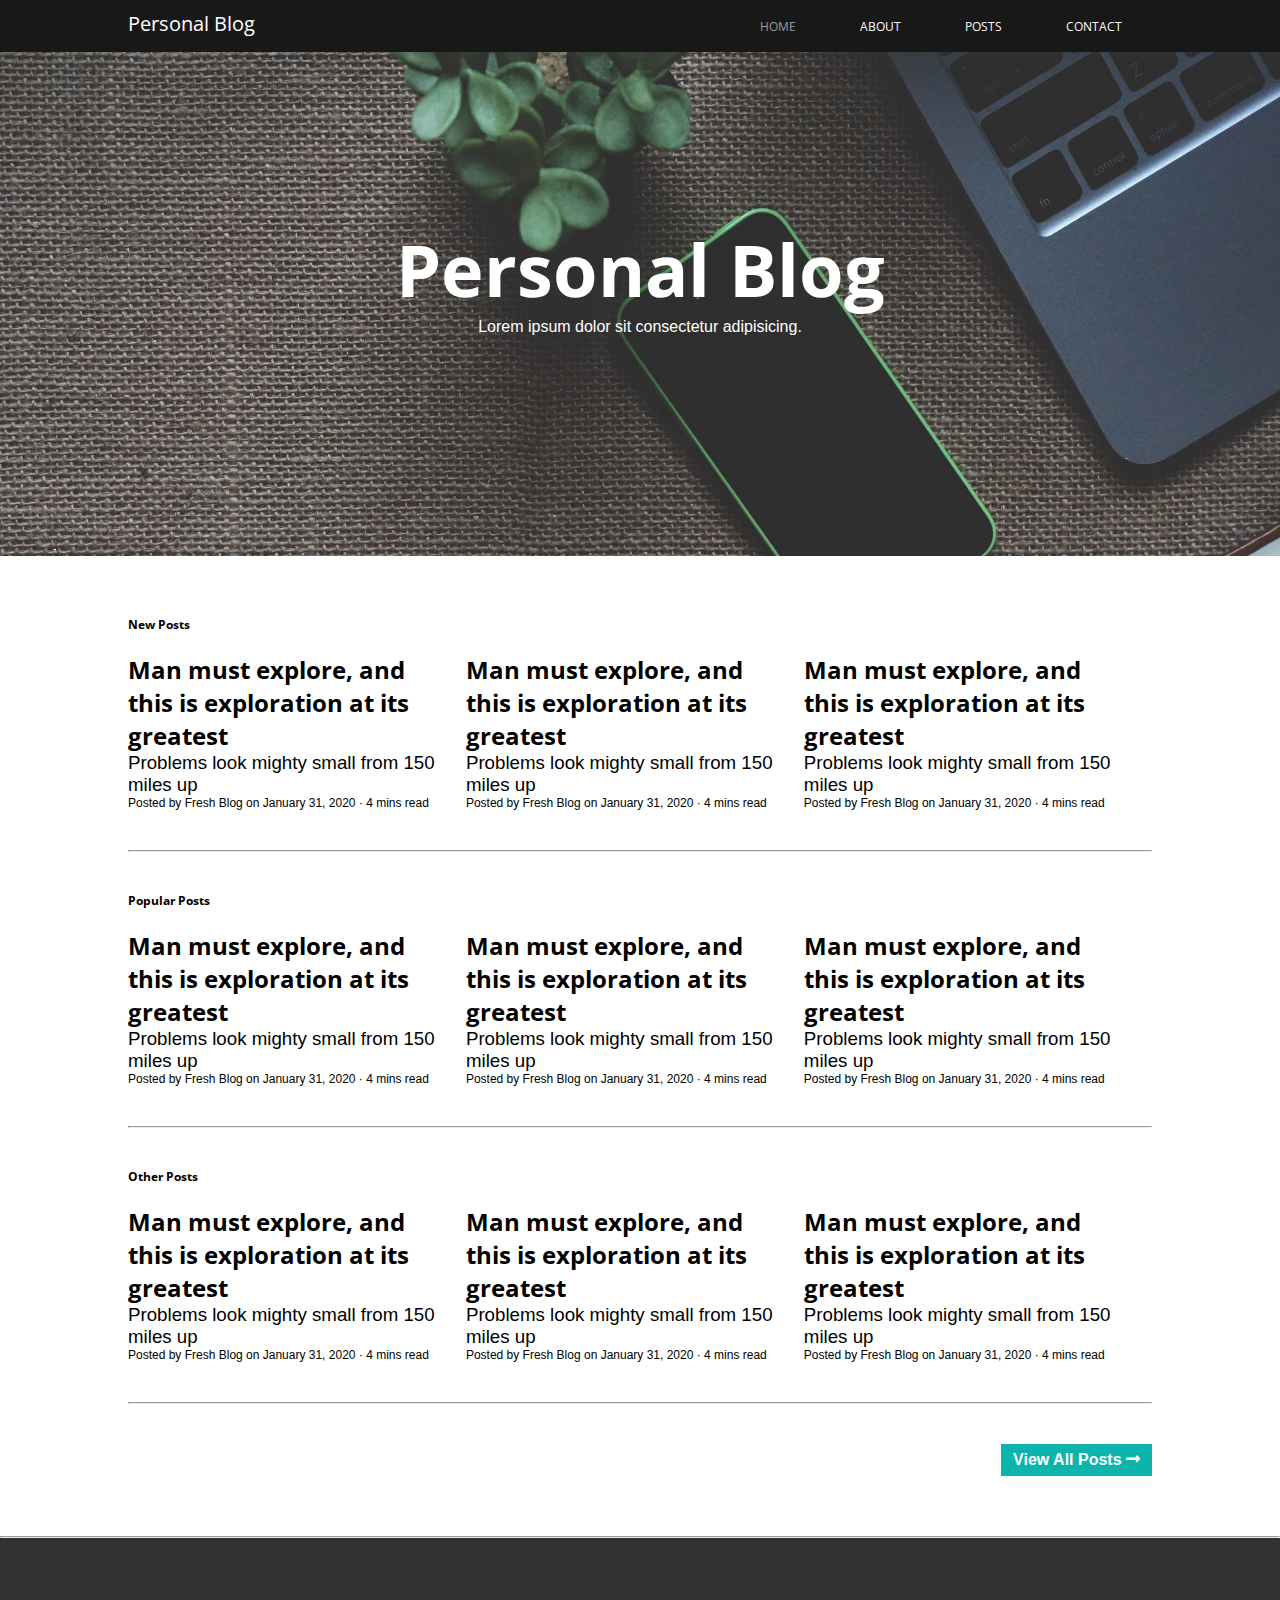
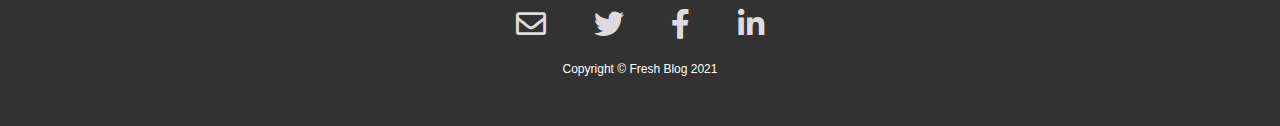
<file: index.html>
<!DOCTYPE html>
<html lang="en">
<head>
    <meta charset="UTF-8">
    <meta http-equiv="X-UA-Compatible" content="IE=edge">
    <meta name="viewport" content="width=device-width, initial-scale=1.0">
    <title>Fresh Blog</title>
    <link rel="stylesheet" href="assets/css/all.min.css">
    <link rel="stylesheet" href="assets/css/style.css">
    <link rel="stylesheet" href="assets/css/responsive.css">
</head>
<body>
    <!--Navigation bar-->
    <nav id="navbar">
        <div class="nav-container">
            <div class="navbar-brand open-sans">
                <a href="index.html">Personal Blog</a>
            </div>
            <div id="toggler">
                <span id="open" onclick="openn()"><i class="fas fa-grip-lines"></i></span>
                <span id="close" onclick="closee()"><i class="fas fa-times"></i></span>
            </div>
            <ul id="nav-list" class="open-sans">
                <li><a onclick="navClose()" class="active" href="index.html">HOME</a></li>
                <li><a onclick="navClose()" href="about.html">ABOUT</a></li>
                <li><a onclick="navClose()" href="posts.html">POSTS</a></li>
                <li><a onclick="navClose()" href="contact.html">CONTACT</a></li>
            </ul>
        </div>
    </nav>
    <!--Header Section-->
    <section id="header">
        <div class="container">
            <div class="row">
                <h1 class="text-light open-sans">Personal Blog</h1>
                <p class="text-light san-sarif ">Lorem ipsum dolor sit consectetur adipisicing.</p>
            </div>
        </div>
    </section>
    <!--Post Section-->
    <section id="post">
        <div class="container">
            <div class="row">
                <h3 class="open-sans font-12 head-tag">New Posts</h3>
                <div class="n-post">
                    <div class="post">
                        <a href="#">
                            <h2 class="open-sans">Man must explore, and this is exploration at its greatest</h2>
                            <h3 class="san-sarif width-400">Problems look mighty small from 150 miles up</h3>
                        </a>
                        <p class="san-sarif font-12">
                            Posted by <span>Fresh Blog</span> on <span>January 31, 2020</span> ·<span> 4 mins read</span>
                        </p>
                    </div>
                    <div class="post">
                        <a href="#">
                            <h2 class="open-sans">Man must explore, and this is exploration at its greatest</h2>
                            <h3 class="san-sarif width-400">Problems look mighty small from 150 miles up</h3>
                        </a>
                        <p class="san-sarif font-12">
                            Posted by <span>Fresh Blog</span> on <span>January 31, 2020</span> ·<span> 4 mins read</span>
                        </p>
                    </div>
                    <div class="post">
                        <a href="#">
                            <h2 class="open-sans">Man must explore, and this is exploration at its greatest</h2>
                            <h3 class="san-sarif width-400">Problems look mighty small from 150 miles up</h3>
                        </a>
                        <p class="san-sarif font-12">
                            Posted by <span>Fresh Blog</span> on <span>January 31, 2020</span> ·<span> 4 mins read</span>
                        </p>
                    </div>
                </div>
            </div>
            <hr>
            <div class="row">
                <h3 class="open-sans font-12 head-tag">Popular Posts</h3>
                <div class="n-post">
                    <div class="post">
                        <a href="#">
                            <h2 class="open-sans">Man must explore, and this is exploration at its greatest</h2>
                            <h3 class="san-sarif width-400">Problems look mighty small from 150 miles up</h3>
                        </a>
                        <p class="san-sarif font-12">
                            Posted by <span>Fresh Blog</span> on <span>January 31, 2020</span> ·<span> 4 mins read</span>
                        </p>
                    </div>
                    <div class="post">
                        <a href="#">
                            <h2 class="open-sans">Man must explore, and this is exploration at its greatest</h2>
                            <h3 class="san-sarif width-400">Problems look mighty small from 150 miles up</h3>
                        </a>
                        <p class="san-sarif font-12">
                            Posted by <span>Fresh Blog</span> on <span>January 31, 2020</span> ·<span> 4 mins read</span>
                        </p>
                    </div>
                    <div class="post">
                        <a href="#">
                            <h2 class="open-sans">Man must explore, and this is exploration at its greatest</h2>
                            <h3 class="san-sarif width-400">Problems look mighty small from 150 miles up</h3>
                        </a>
                        <p class="san-sarif font-12">
                            Posted by <span>Fresh Blog</span> on <span>January 31, 2020</span> ·<span> 4 mins read</span>
                        </p>
                    </div>
                </div>
            </div>
            <hr>
            <div class="row">
                <h3 class="open-sans font-12 head-tag">Other Posts</h3>
                <div class="n-post">
                    <div class="post">
                        <a href="#">
                            <h2 class="open-sans">Man must explore, and this is exploration at its greatest</h2>
                            <h3 class="san-sarif width-400">Problems look mighty small from 150 miles up</h3>
                        </a>
                        <p class="san-sarif font-12">
                            Posted by <span>Fresh Blog</span> on <span>January 31, 2020</span> ·<span> 4 mins read</span>
                        </p>
                    </div>
                    <div class="post">
                        <a href="#">
                            <h2 class="open-sans">Man must explore, and this is exploration at its greatest</h2>
                            <h3 class="san-sarif width-400">Problems look mighty small from 150 miles up</h3>
                        </a>
                        <p class="san-sarif font-12">
                            Posted by <span>Fresh Blog</span> on <span>January 31, 2020</span> ·<span> 4 mins read</span>
                        </p>
                    </div>
                    <div class="post">
                        <a href="#">
                            <h2 class="open-sans">Man must explore, and this is exploration at its greatest</h2>
                            <h3 class="san-sarif width-400">Problems look mighty small from 150 miles up</h3>
                        </a>
                        <p class="san-sarif font-12">
                            Posted by <span>Fresh Blog</span> on <span>January 31, 2020</span> ·<span> 4 mins read</span>
                        </p>
                    </div>
                </div>
            </div>
            <hr>
            <div class="lrow">
                <a href="posts.html" class="san-sarif width-600">View All Posts <span><i class="fas fa-long-arrow-alt-right"></i></span></a>
            </div>
        </div>
    </section>
    <!--Footer Section-->
    <hr>
    <section id="footer">
        <div class="container">
            <div class="row text-center">
                <a href="#">
                    <i class="far fa-envelope"></i> 
                </a>
                <a href="#">
                    <i class="fab fa-twitter"></i>  
                </a>
                <a href="#">
                    <i class="fab fa-facebook-f"></i>   
                </a>
                <a href="#">
                    <i class="fab fa-linkedin-in"></i>  
                </a>
            </div>
            <div class="row text-center">
                <p class="san-sarif font-12 text-light">Copyright © Fresh Blog 2021</p>
            </div>
        </div>
    </section>
    <script src="assets/js/main.js"></script>
</body>
</html>
</file>
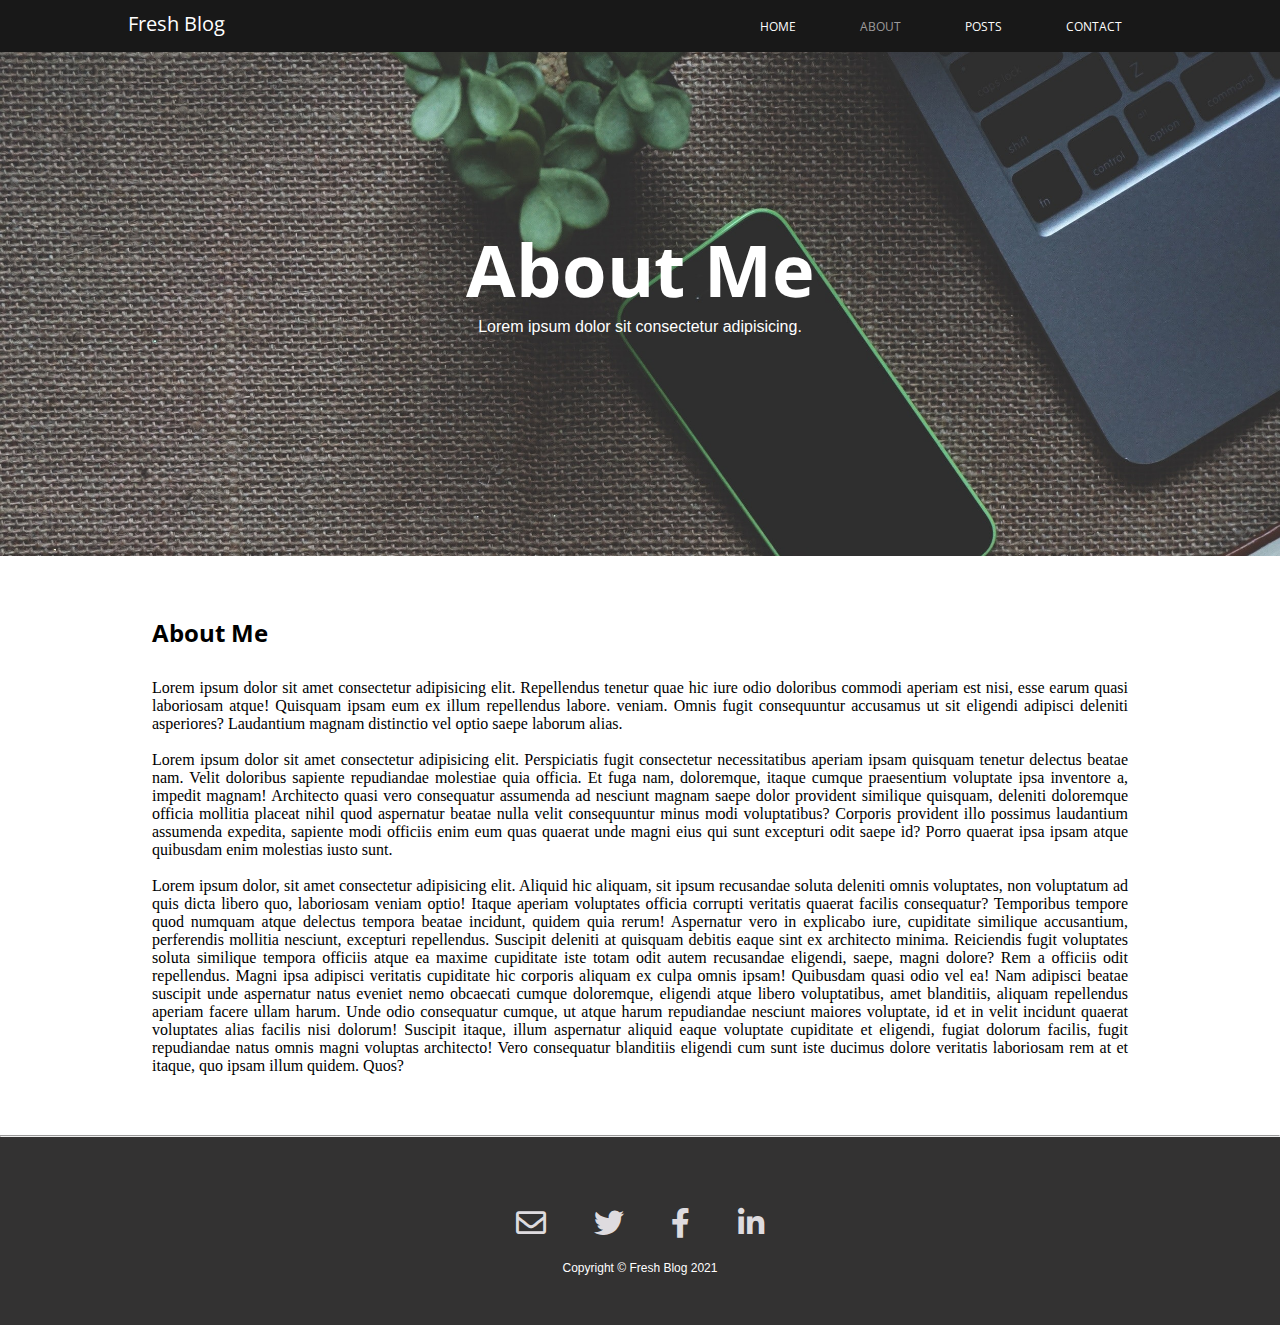
<file: about.html>
<!DOCTYPE html>
<html lang="en">
<head>
    <meta charset="UTF-8">
    <meta http-equiv="X-UA-Compatible" content="IE=edge">
    <meta name="viewport" content="width=device-width, initial-scale=1.0">
    <title>Fresh Blog</title>
    <link rel="stylesheet" href="assets/css/all.min.css">
    <link rel="stylesheet" href="assets/css/style.css">
    <link rel="stylesheet" href="assets/css/about.css">
    <link rel="stylesheet" href="assets/css/responsive.css">
</head>
<body>
    <!--Navigation bar-->
    <nav id="navbar">
        <div class="container">
            <div class="navbar-brand open-sans">
                <a href="index.html">Fresh Blog</a>
            </div>
            <div id="toggler">
                <span id="open" onclick="openn()"><i class="fas fa-grip-lines"></i></span>
                <span id="close" onclick="closee()"><i class="fas fa-times"></i></span>
            </div>
            <ul id="nav-list" class="open-sans">
                <li><a  onclick="navClose()" href="index.html">HOME</a></li>
                <li><a  onclick="navClose()" class="active" href="about.html">ABOUT</a></li>
                <li><a  onclick="navClose()" href="posts.html">POSTS</a></li>
                <li><a  onclick="navClose()" href="contact.html">CONTACT</a></li>
            </ul>
        </div>
    </nav>
    <!--Header Section-->
    <section id="header">
        <div class="container">
            <div class="row">
                <h1 class="text-light open-sans">About Me</h1>
                <p class="text-light san-sarif ">Lorem ipsum dolor sit consectetur adipisicing.</p>
            </div>
        </div>
    </section>
    <!--About Section-->
    <section id="about">
        <div class="container">
            <h2 class="open-sans">About Me</h2>
            <p>Lorem ipsum dolor sit amet consectetur adipisicing elit. Repellendus tenetur quae hic iure odio doloribus commodi aperiam est nisi, esse earum quasi laboriosam atque! Quisquam ipsam eum ex illum repellendus labore. veniam. Omnis fugit consequuntur accusamus ut sit eligendi adipisci deleniti asperiores? Laudantium magnam distinctio vel optio saepe laborum alias.
            <br><br>
            Lorem ipsum dolor sit amet consectetur adipisicing elit. Perspiciatis fugit consectetur necessitatibus aperiam ipsam quisquam tenetur delectus beatae nam. Velit doloribus sapiente repudiandae molestiae quia officia. Et fuga nam, doloremque, itaque cumque praesentium voluptate ipsa inventore a, impedit magnam! Architecto quasi vero consequatur assumenda ad nesciunt magnam saepe dolor provident similique quisquam, deleniti doloremque officia mollitia placeat nihil quod aspernatur beatae nulla velit consequuntur minus modi voluptatibus? Corporis provident illo possimus laudantium assumenda expedita, sapiente modi officiis enim eum quas quaerat unde magni eius qui sunt excepturi odit saepe id? Porro quaerat ipsa ipsam atque quibusdam enim molestias iusto sunt.
            <br><br>
            Lorem ipsum dolor, sit amet consectetur adipisicing elit. Aliquid hic aliquam, sit ipsum recusandae soluta deleniti omnis voluptates, non voluptatum ad quis dicta libero quo, laboriosam veniam optio! Itaque aperiam voluptates officia corrupti veritatis quaerat facilis consequatur? Temporibus tempore quod numquam atque delectus tempora beatae incidunt, quidem quia rerum! Aspernatur vero in explicabo iure, cupiditate similique accusantium, perferendis mollitia nesciunt, excepturi repellendus. Suscipit deleniti at quisquam debitis eaque sint ex architecto minima. Reiciendis fugit voluptates soluta similique tempora officiis atque ea maxime cupiditate iste totam odit autem recusandae eligendi, saepe, magni dolore? Rem a officiis odit repellendus. Magni ipsa adipisci veritatis cupiditate hic corporis aliquam ex culpa omnis ipsam! Quibusdam quasi odio vel ea! Nam adipisci beatae suscipit unde aspernatur natus eveniet nemo obcaecati cumque doloremque, eligendi atque libero voluptatibus, amet blanditiis, aliquam repellendus aperiam facere ullam harum. Unde odio consequatur cumque, ut atque harum repudiandae nesciunt maiores voluptate, id et in velit incidunt quaerat voluptates alias facilis nisi dolorum! Suscipit itaque, illum aspernatur aliquid eaque voluptate cupiditate et eligendi, fugiat dolorum facilis, fugit repudiandae natus omnis magni voluptas architecto! Vero consequatur blanditiis eligendi cum sunt iste ducimus dolore veritatis laboriosam rem at et itaque, quo ipsam illum quidem. Quos?
            </p>
        </div>
    </section>
    <!--Footer Section-->
    <hr>
    <section id="footer">
        <div class="container">
            <div class="row text-center">
                <a href="#">
                    <i class="far fa-envelope"></i> 
                </a>
                <a href="#">
                    <i class="fab fa-twitter"></i>  
                </a>
                <a href="#">
                    <i class="fab fa-facebook-f"></i>   
                </a>
                <a href="#">
                    <i class="fab fa-linkedin-in"></i>  
                </a>
            </div>
            <div class="row text-center">
                <p class="san-sarif font-12 text-light">Copyright © Fresh Blog 2021</p>
            </div>
        </div>
    </section>
    <script src="assets/js/main.js"></script>
</body>
</html>
</file>
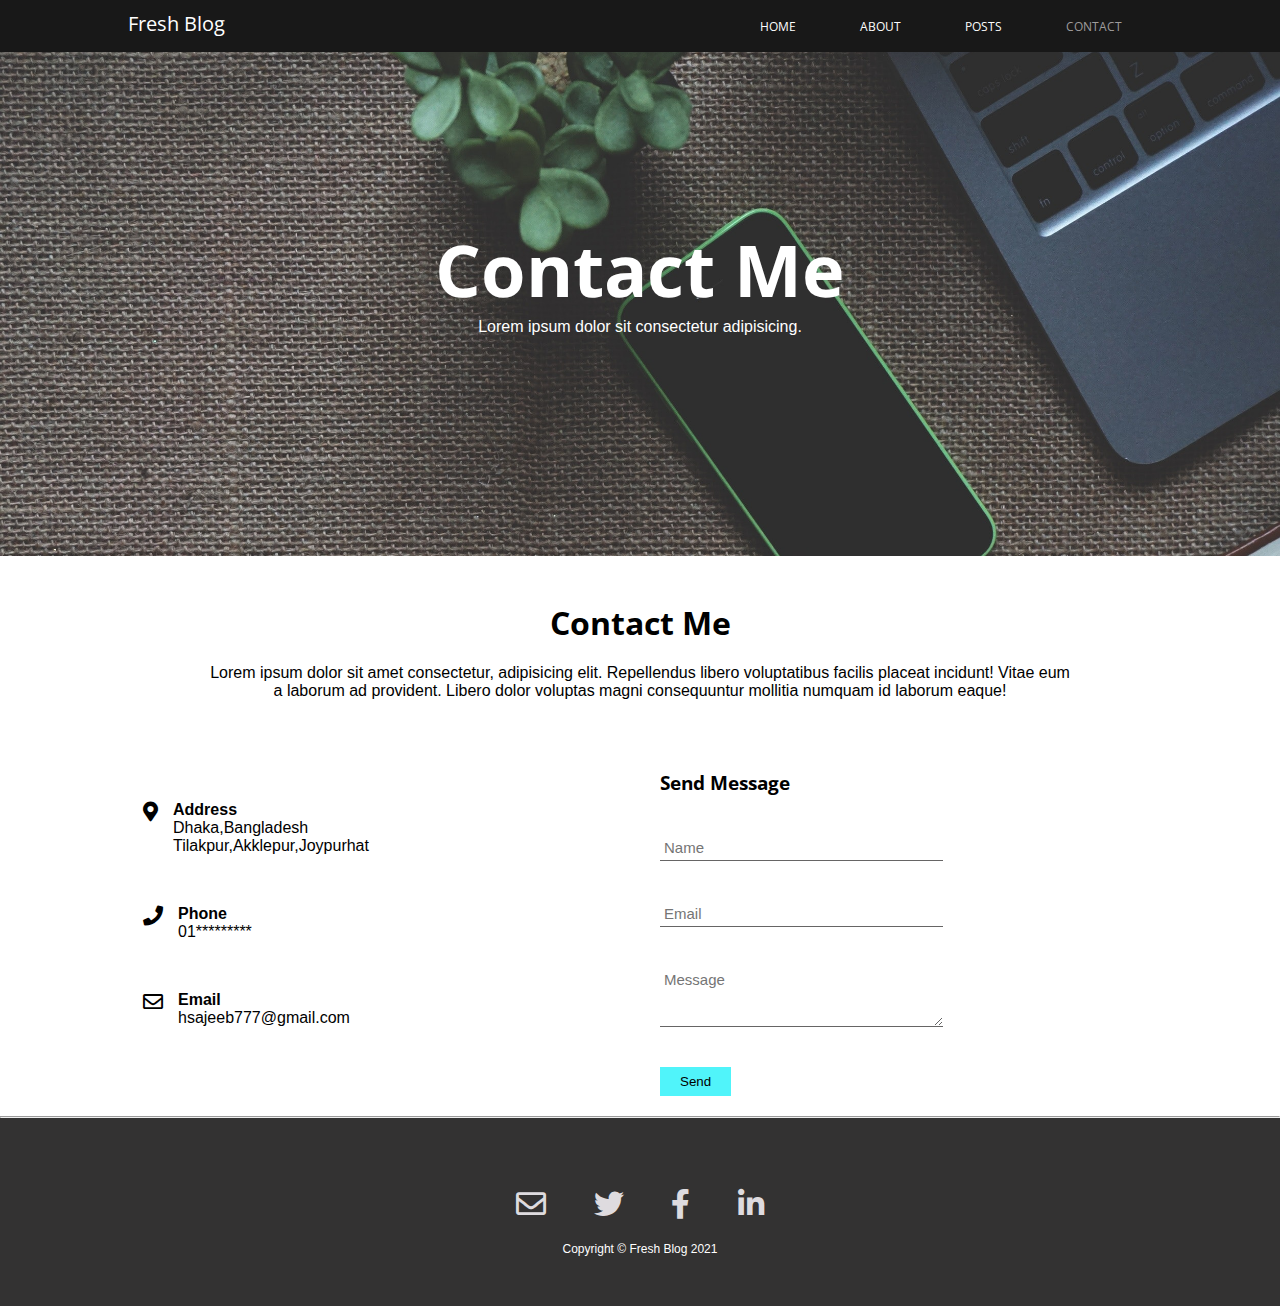
<file: contact.html>
<!DOCTYPE html>
<html lang="en">
<head>
    <meta charset="UTF-8">
    <meta http-equiv="X-UA-Compatible" content="IE=edge">
    <meta name="viewport" content="width=device-width, initial-scale=1.0">
    <title>Fresh Blog</title>
    <link rel="stylesheet" href="assets/css/all.min.css">
    <link rel="stylesheet" href="assets/css/style.css">
    <link rel="stylesheet" href="assets/css/contact.css">
    <link rel="stylesheet" href="assets/css/responsive.css">
</head>
<body>
    <!--Navigation bar-->
    <nav id="navbar">
        <div class="container">
            <div class="navbar-brand open-sans">
                <a href="index.html">Fresh Blog</a>
            </div>
            <div id="toggler">
                <span id="open" onclick="openn()"><i class="fas fa-grip-lines"></i></span>
                <span id="close" onclick="closee()"><i class="fas fa-times"></i></span>
            </div>
            <ul id="nav-list" class="open-sans">
                <li><a  onclick="navClose()" href="index.html">HOME</a></li>
                <li><a  onclick="navClose()" href="about.html">ABOUT</a></li>
                <li><a  onclick="navClose()" href="posts.html">POSTS</a></li>
                <li><a  onclick="navClose()" class="active" href="contact.html">CONTACT</a></li>
            </ul>
        </div>
    </nav>
    <!--Header Section-->
    <section id="header">
        <div class="container">
            <div class="row">
                <h1 class="text-light open-sans">Contact Me</h1>
                <p class="text-light san-sarif ">Lorem ipsum dolor sit consectetur adipisicing.</p>
            </div>
        </div>
    </section>
    <!--Contact Section-->
    <section id="contact">
		<div class="container">
            <h1 class="text-center section-header-color open-sans">Contact Me</h1>
           <div class="s-text">
            <p class="text-center san-sarif">Lorem ipsum dolor sit amet consectetur, adipisicing elit. Repellendus libero voluptatibus facilis placeat incidunt! Vitae eum a laborum ad provident. Libero dolor voluptas magni consequuntur mollitia numquam id laborum eaque!</p>
           </div>
            <div class="row">
                <div class="column">
                    <div class="details">
                        <div class="address">
                            <div class="row2">
                                <div class="col-1">
                                    <span><i class="fas fa-map-marker-alt"></i></span>
                                </div>
                                <div class="col-2 san-sarif">
                                    <h4>Address</h4>
                                    <p>Dhaka,Bangladesh <br> Tilakpur,Akklepur,Joypurhat</p>
                                </div>
                            </div>
                            <div class="row2">
                                <div class="col-1">
                                    <span><i class="fas fa-phone"></i></span>
                                </div>
                                <div class="col-2 san-sarif">
                                    <h4>Phone</h4>
                                    <p>01*********</p>
                                </div>
                            </div>
                            <div class="row2">
                                <div class="col-1">
                                    <span><i class="far fa-envelope"></i></span>
                                </div>
                                <div class="col-2 san-sarif">
                                    <h4>Email</h4>
                                    <p>hsajeeb777@gmail.com</p>
                                </div>
                            </div>
                        </div>
                    </div>
                </div>
                <div class="column">
                    <div class="message open-sans">
                       <h3 class="text-dark bg-light">Send Message</h3>
                       <form action="">
                        <input class="bg-light san-sarif" type="text" placeholder="Name">
                        <input class="bg-light san-sarif" type="email" placeholder="Email">
                        <textarea class="san-sarif" placeholder="Message" rows="3"></textarea>
                        <button class="san-sarif">Send</button>
                       </form>
                    </div>
                </div>
            </div>
        </div>
    </section>
    <!--Footer Section-->
    <hr>
    <section id="footer">
        <div class="container">
            <div class="row text-center">
                <a href="#">
                    <i class="far fa-envelope"></i> 
                </a>
                <a href="#">
                    <i class="fab fa-twitter"></i>  
                </a>
                <a href="#">
                    <i class="fab fa-facebook-f"></i>   
                </a>
                <a href="#">
                    <i class="fab fa-linkedin-in"></i>  
                </a>
            </div>
            <div class="row text-center">
                <p class="san-sarif font-12 text-light">Copyright © Fresh Blog 2021</p>
            </div>
        </div>
    </section>
    <script src="assets/js/main.js"></script>
</body>
</html>
</file>
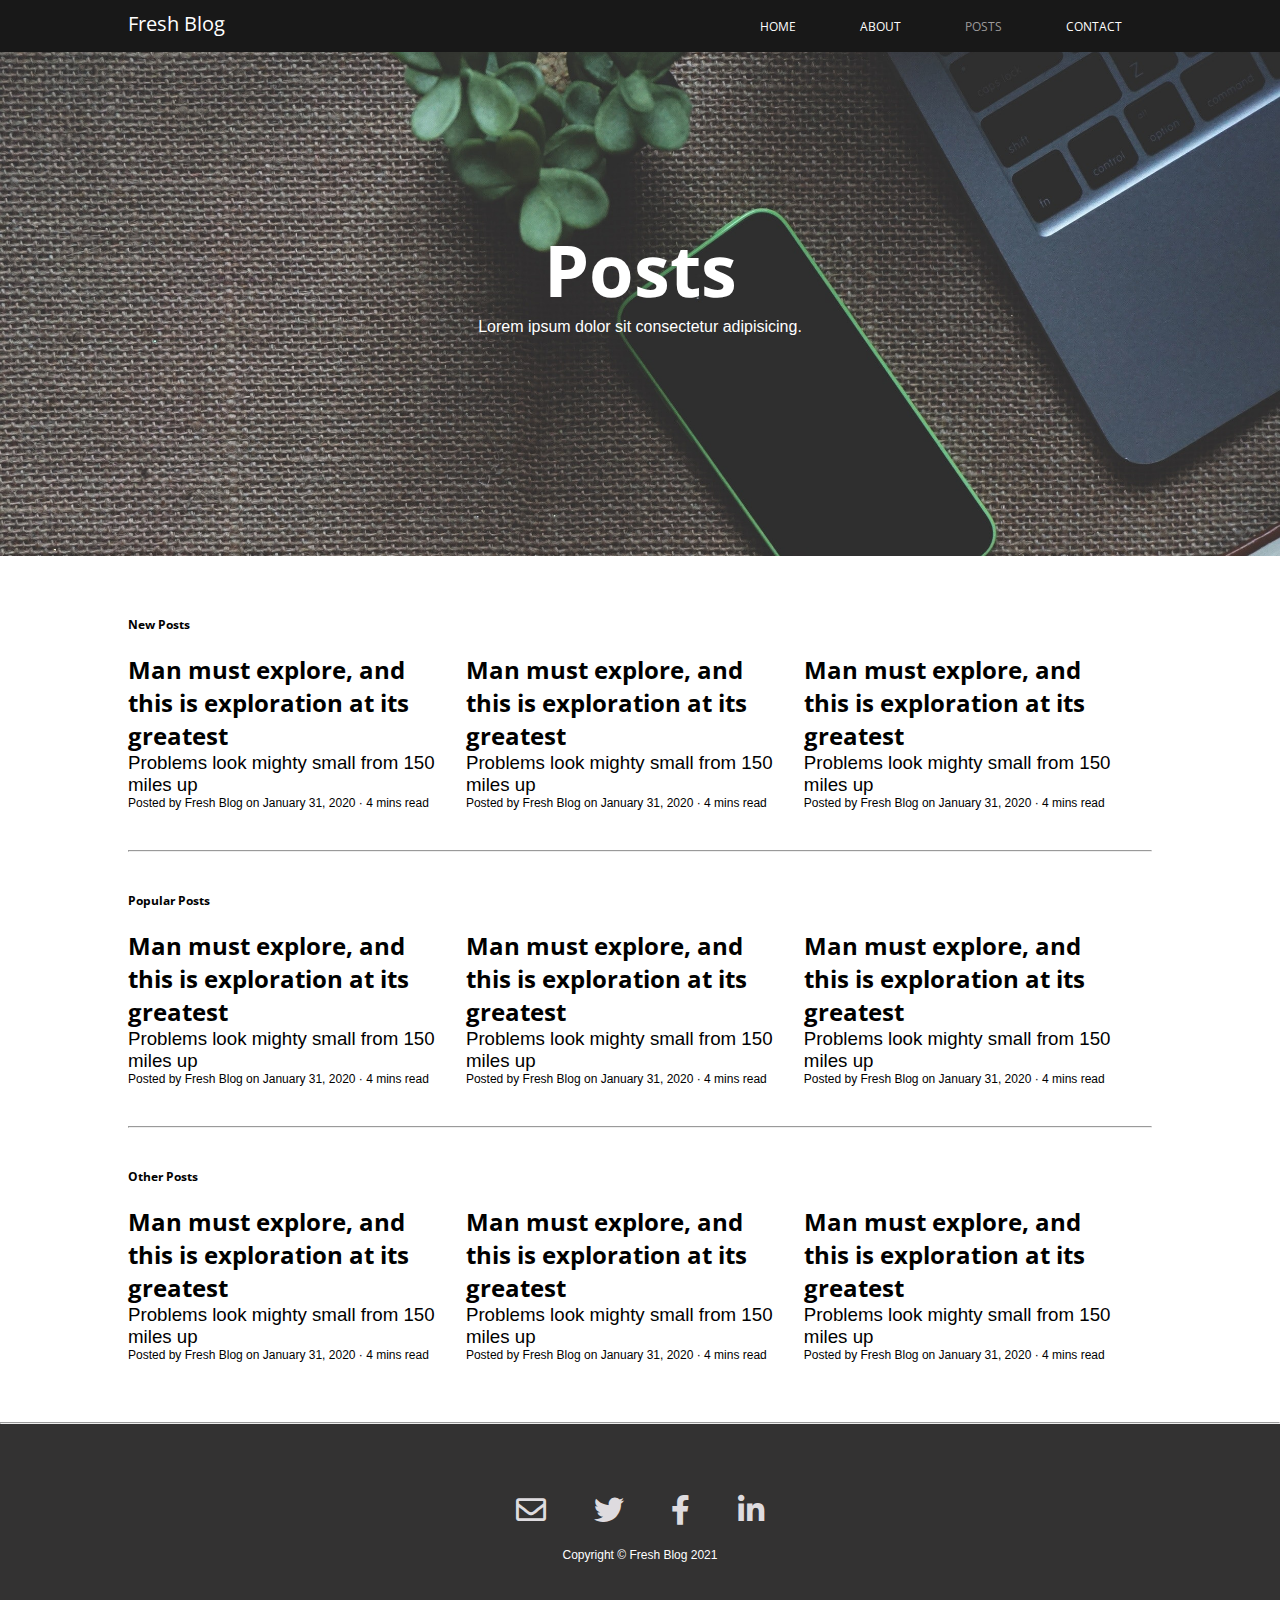
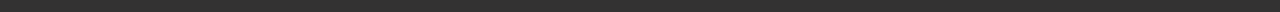
<file: posts.html>
<!DOCTYPE html>
<html lang="en">
<head>
    <meta charset="UTF-8">
    <meta http-equiv="X-UA-Compatible" content="IE=edge">
    <meta name="viewport" content="width=device-width, initial-scale=1.0">
    <title>Fresh Blog</title>
    <link rel="stylesheet" href="assets/css/all.min.css">
    <link rel="stylesheet" href="assets/css/style.css">
    <link rel="stylesheet" href="assets/css/post.css">
    <link rel="stylesheet" href="assets/css/responsive.css">
</head>
<body>
    <!--Navigation bar-->
    <nav id="navbar">
        <div class="container">
            <div class="navbar-brand open-sans">
                <a href="index.html">Fresh Blog</a>
            </div>
            <div id="toggler">
                <span id="open" onclick="openn()"><i class="fas fa-grip-lines"></i></span>
                <span id="close" onclick="closee()"><i class="fas fa-times"></i></span>
            </div>
            <ul id="nav-list" class="open-sans">
                <li><a  onclick="navClose()" href="index.html">HOME</a></li>
                <li><a  onclick="navClose()" href="about.html">ABOUT</a></li>
                <li><a  onclick="navClose()" class="active" href="posts.html">POSTS</a></li>
                <li><a  onclick="navClose()" href="contact.html">CONTACT</a></li>
            </ul>
        </div>
    </nav>
    <!--Header Section-->
    <section id="header">
        <div class="container">
            <div class="row">
                <h1 class="text-light open-sans">Posts</h1>
                <p class="text-light san-sarif ">Lorem ipsum dolor sit consectetur adipisicing.</p>
            </div>
        </div>
    </section>
    <!--Post Section-->
    <section id="post">
        <div class="container">
            <div class="row">
                <h3 class="open-sans font-12 head-tag">New Posts</h3>
                <div class="n-post">
                    <div class="post">
                        <a href="#">
                            <h2 class="open-sans">Man must explore, and this is exploration at its greatest</h2>
                            <h3 class="san-sarif width-400">Problems look mighty small from 150 miles up</h3>
                        </a>
                        <p class="san-sarif font-12">
                            Posted by <span>Fresh Blog</span> on <span>January 31, 2020</span> ·<span> 4 mins read</span>
                        </p>
                    </div>
                    <div class="post">
                        <a href="#">
                            <h2 class="open-sans">Man must explore, and this is exploration at its greatest</h2>
                            <h3 class="san-sarif width-400">Problems look mighty small from 150 miles up</h3>
                        </a>
                        <p class="san-sarif font-12">
                            Posted by <span>Fresh Blog</span> on <span>January 31, 2020</span> ·<span> 4 mins read</span>
                        </p>
                    </div>
                    <div class="post">
                        <a href="#">
                            <h2 class="open-sans">Man must explore, and this is exploration at its greatest</h2>
                            <h3 class="san-sarif width-400">Problems look mighty small from 150 miles up</h3>
                        </a>
                        <p class="san-sarif font-12">
                            Posted by <span>Fresh Blog</span> on <span>January 31, 2020</span> ·<span> 4 mins read</span>
                        </p>
                    </div>
                </div>
            </div>
            <hr>
            <div class="row">
                <h3 class="open-sans font-12 head-tag">Popular Posts</h3>
                <div class="n-post">
                    <div class="post">
                        <a href="#">
                            <h2 class="open-sans">Man must explore, and this is exploration at its greatest</h2>
                            <h3 class="san-sarif width-400">Problems look mighty small from 150 miles up</h3>
                        </a>
                        <p class="san-sarif font-12">
                            Posted by <span>Fresh Blog</span> on <span>January 31, 2020</span> ·<span> 4 mins read</span>
                        </p>
                    </div>
                    <div class="post">
                        <a href="#">
                            <h2 class="open-sans">Man must explore, and this is exploration at its greatest</h2>
                            <h3 class="san-sarif width-400">Problems look mighty small from 150 miles up</h3>
                        </a>
                        <p class="san-sarif font-12">
                            Posted by <span>Fresh Blog</span> on <span>January 31, 2020</span> ·<span> 4 mins read</span>
                        </p>
                    </div>
                    <div class="post">
                        <a href="#">
                            <h2 class="open-sans">Man must explore, and this is exploration at its greatest</h2>
                            <h3 class="san-sarif width-400">Problems look mighty small from 150 miles up</h3>
                        </a>
                        <p class="san-sarif font-12">
                            Posted by <span>Fresh Blog</span> on <span>January 31, 2020</span> ·<span> 4 mins read</span>
                        </p>
                    </div>
                </div>
            </div>
            <hr>
            <div class="row">
                <h3 class="open-sans font-12 head-tag">Other Posts</h3>
                <div class="n-post">
                    <div class="post">
                        <a href="#">
                            <h2 class="open-sans">Man must explore, and this is exploration at its greatest</h2>
                            <h3 class="san-sarif width-400">Problems look mighty small from 150 miles up</h3>
                        </a>
                        <p class="san-sarif font-12">
                            Posted by <span>Fresh Blog</span> on <span>January 31, 2020</span> ·<span> 4 mins read</span>
                        </p>
                    </div>
                    <div class="post">
                        <a href="#">
                            <h2 class="open-sans">Man must explore, and this is exploration at its greatest</h2>
                            <h3 class="san-sarif width-400">Problems look mighty small from 150 miles up</h3>
                        </a>
                        <p class="san-sarif font-12">
                            Posted by <span>Fresh Blog</span> on <span>January 31, 2020</span> ·<span> 4 mins read</span>
                        </p>
                    </div>
                    <div class="post">
                        <a href="#">
                            <h2 class="open-sans">Man must explore, and this is exploration at its greatest</h2>
                            <h3 class="san-sarif width-400">Problems look mighty small from 150 miles up</h3>
                        </a>
                        <p class="san-sarif font-12">
                            Posted by <span>Fresh Blog</span> on <span>January 31, 2020</span> ·<span> 4 mins read</span>
                        </p>
                    </div>
                </div>
            </div>
        </div>
    </section>
    <!--Footer Section-->
    <hr>
    <section id="footer">
        <div class="container">
            <div class="row text-center">
                <a href="#">
                    <i class="far fa-envelope"></i> 
                </a>
                <a href="#">
                    <i class="fab fa-twitter"></i>  
                </a>
                <a href="#">
                    <i class="fab fa-facebook-f"></i>   
                </a>
                <a href="#">
                    <i class="fab fa-linkedin-in"></i>  
                </a>
            </div>
            <div class="row text-center">
                <p class="san-sarif font-12 text-light">Copyright © Fresh Blog 2021</p>
            </div>
        </div>
    </section>
    <script src="assets/js/main.js"></script>
</body>
</html>
</file>
<file: assets/css/style.css>
@import url('https://fonts.googleapis.com/css2?family=Open+Sans:wght@800&display=swap');

*{
    margin: 0;
    padding: 0;
    box-sizing: border-box;
    transition: all 0.5s;
}
.open-sans{
    font-family: 'Open Sans', sans-serif;
}
.san-sarif{
    font-family: sans-serif;
}
.width-400{
    font-weight: 400;
}
.width-600{
    font-weight: 600;
}
.text-center{
    text-align: center;
}
.container {
    width: 80%;
    margin: auto;
}
.nav-container {
    padding: 0px 10%;
    background: #181818;
}
.text-light{
    color: #ffffff;
}
.font-12{
    font-size: 12px;
}
.text-center{
    text-align: center;
}
.text-muted{
    color: #313030;
}
/*Navbar css*/
#navbar {
    padding: 10px 0;
    transition: all 0.5s;
    background: #181818;
    position: fixed;
    top: 0;
    z-index: 999;
}
nav{
    position: fixed;
    width: 100%;
}
#navbar a{
    text-decoration: none;
    color: #ffffff;
}
.navbar-brand {
    font-size: 1.25rem;
    display: inline-block;   
}
#navbar ul li{
    list-style: none;
    display: inline-block;
    font-size: 12px;
    margin: 0px 30px;
}
#nav-list{
    float: right;
    line-height: 30px;
}
#navbar ul li a:hover{
    color: #9e9c9c;
}
#toggler {
    display: inline-block;
    cursor: pointer;
    display: none;
}
#toggler #close {
    display: none;
}
#navbar .active{
    color: #9e9c9c;
}
/*scrolling navbar css*/
.scroll-nav {
    background: #181818 ;
}
/*Header section css*/ 
#header {
    padding: 220px 0px;
    text-align: center;
    background: url("../image/banar.jpg");
    background-size: cover;
    background-repeat: no-repeat;
    transition: all 0.5s;
}
#header h1{
    font-size: 4.5rem;
}
#header a{
    font-size: 18px;
}
/*Header section css*/
#post{
    padding: 60px 0px;
    transition: all 0.5s;
}
#post .row a{
    text-decoration: none;
    color: black;
}
#post .row a:hover{
    color: #0cb4ac;
}
#post .head-tag {
    padding-bottom: 20px;
}
#post .n-post {
    display: flex;
    flex-wrap: wrap;
}
#post .post {
    width: 33%;
    padding-right: 30px;
}
#post hr{
    margin: 40px 0px;
}
.lrow {
    text-align: end;
}
.lrow a{
    background: #0cb4ac;
    text-decoration: none;
    padding: 7px 12px;
    color: #ffffff;
    display: inline-block;
    
}
.lrow a:hover{
    color: black;
}
/*Footer Section css*/
#footer {
    padding: 50px 0px;
    background: #333232;
}
#footer a {
    text-decoration: none;
    font-size: 30px;
    border-radius: 30px;
    margin:  0px 20px;
    color: #dedbdf;
}
#footer a:hover{
    color: #0cb4ac;
}
#footer .row:first-child{
    padding: 20px 0px;
}
/*======About Page=======*/
#about {
    padding: 60px 30px;
}
#contact #header{
    padding: 220px 0px;
    text-align: center;
    background: url("../image/banar1.jpg");
    background-size: cover;
    background-repeat: no-repeat;    
}
#about .container{
    text-align: justify;
}
#about h2{
    padding-bottom: 30px ;
}
/*======Contact Page=======*/
/*Contact section css*/
#contact{
    padding-top: 30px;
}
#contact h1{
    padding-top: 15px;
    padding-bottom: 20px;
}
.s-text {
    padding: 0px 80px;
}
#contact p{
    padding-bottom: 50px;
}
#contact .row{
    display: flex;
    flex-wrap: wrap;
    padding: 0px 20%px;
}
#contact .row .column{
    width: 50%;
}
.row2 {
    display: flex;
    flex-wrap: wrap;
}
#contact .details{
    padding-top: 10%;
}
.col-1 span{
    margin: 0px 15px;
    font-size: 20px;
}
#contact form{
    background: #ffffff;
}
.message{
    background: #ffffff;
    padding: 20px 20px;
}
#contact input,textarea{
   display: block;
   color: black;
   padding: 4px 4px;
   font-size: 15px;
   width: 60%;
   margin: 40px 0px;
   border: none;
   border-bottom: 1px solid #666565;
   background: #ffffff;
}

#contact button {
    cursor: pointer;
    padding: 7px 20px;
    border: none;
    color: black;
    background: #50f4fa;
}
#contact button:hover{
    background: #07d6dd;
}
</file>
<file: assets/css/responsive.css>
@media (max-width:991px){
    #navbar ul li{
       width: 100%;
       text-align: center;
       margin: 0px 0px;
       margin-top: 30px;
    }
    #navbar ul {
        padding-top: 40px;
        position: fixed;
        width: 100%;
        background: #181818;
        margin-left: -991px;
        left: 0;
        height: 100vh;
    }
    #navbar ul a{
        color: #ffffff;
    }
    #navbar ul li:first-child{
        margin-top: 10px;
    }
    #navbar ul li:last-child{
        margin-bottom: 20px;
    }
    #nav-list{
        float: none;
    }
    #toggler {
        display: block;
        line-height: 30px;
        float: right;
        color: #ffffff;
    }
    #header{
        padding: 120px 0px;
    }
    #post .post{
        width: 100%;
        padding-bottom: 20px;
    }
    /*Contact page*/
    #contact .row .column{
        width: 100%;
    }
    #contact .row{
        text-align: center;
    }
    .row2{
        justify-content: center;
    }
    .row2 .col-1{
        width: 100%;
        margin-bottom: 15px;
    }
    #contact input,#contact textarea{
        width: 100%;
    }
}
@media (max-width:480px){
    #header{
        padding: 150px 0px;
    }
    #header h1{
        font-size: 2rem;
    }
    #header p{
        font-size: 14px;
    }
}
</file>
<file: assets/css/about.css>
#header {
    padding: 220px 0px;
    text-align: center;
    background: url("../image/banar.jpg");
    background-size: cover;
    background-repeat: no-repeat;
    transition: all 0.5s;
}
</file>
<file: assets/css/contact.css>
#header {
    padding: 220px 0px;
    text-align: center;
    background: url("../image/banar.jpg");
    background-size: cover;
    background-repeat: no-repeat;
    transition: all 0.5s;
}
</file>
<file: assets/css/post.css>
#header {
    padding: 220px 0px;
    text-align: center;
    background: url("../image/banar.jpg");
    background-size: cover;
    background-repeat: no-repeat;
    transition: all 0.5s;
}
</file>
